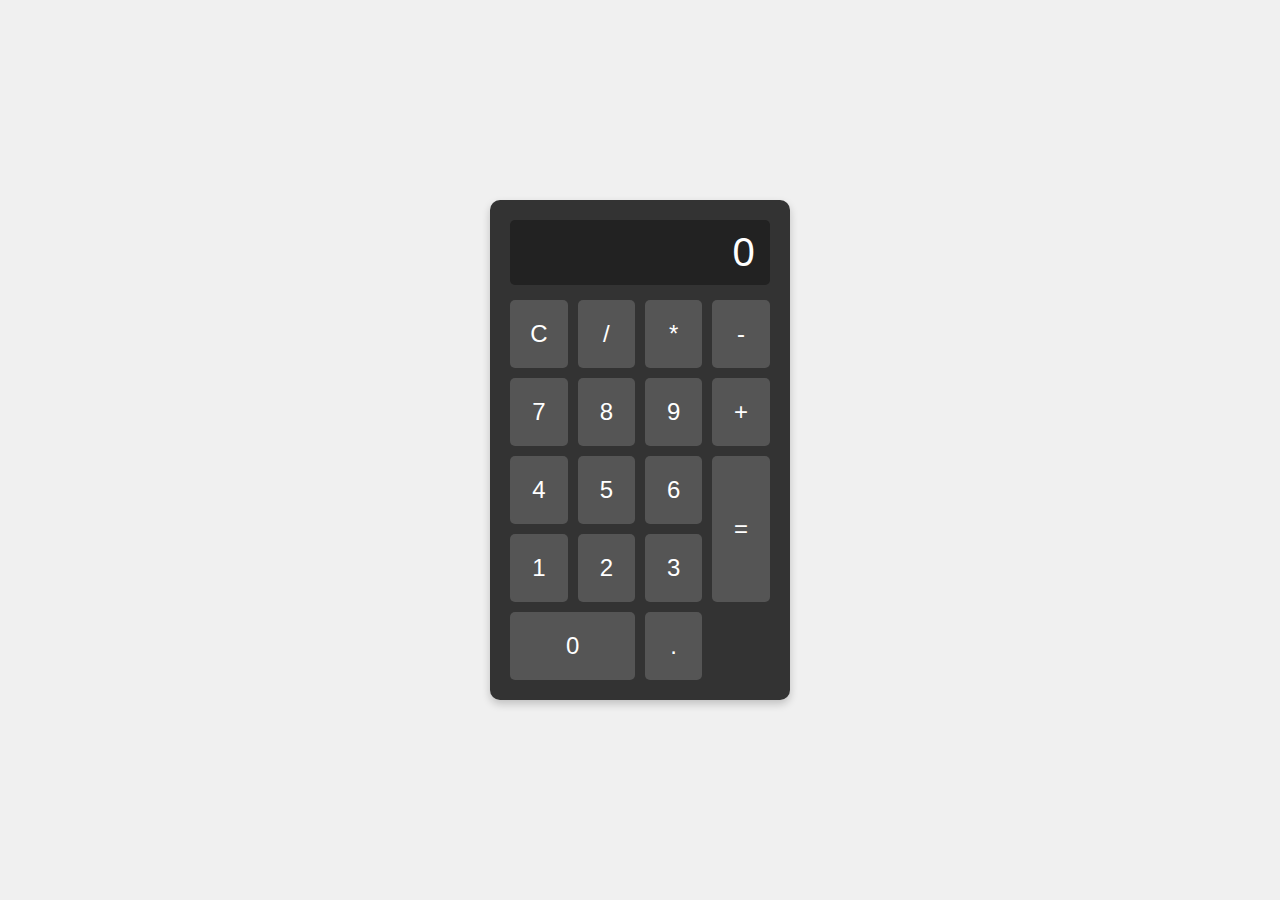
<file: calculator/index.html>
<!DOCTYPE html>
<html lang="en">
<head>
    <meta charset="UTF-8">
    <meta name="viewport" content="width=device-width, initial-scale=1.0">
    <title>Simple Calculator</title>
    <link rel="stylesheet" href="style.css">
</head>
<body>

<div class="calculator-container">
    <div class="display">0</div>
    <div class="buttons-grid">
        <button class="clear">C</button>
        <button class="operator">/</button>
        <button class="operator">*</button>
        <button class="operator">-</button>
        <button>7</button>
        <button>8</button>
        <button>9</button>
        <button class="operator">+</button>
        <button>4</button>
        <button>5</button>
        <button>6</button>
        <button class="equal-sign">=</button>
        <button>1</button>
        <button>2</button>
        <button>3</button>
        <button class="zero-btn">0</button>
        <button class="decimal">.</button>
    </div>
</div>

<script src="script.js"></script>
</body>
</html>
</file>
<file: calculator/style.css>
body {
    background-color: #f0f0f0;
    display: flex;
    justify-content: center;
    align-items: center;
    height: 100vh;
    margin: 0;
    font-family: Arial, sans-serif;
}

.calculator-container {
    background-color: #333;
    border-radius: 10px;
    padding: 20px;
    box-shadow: 0 4px 8px rgba(0,0,0,0.2);
}

.display {
    background-color: #222;
    color: #fff;
    font-size: 2.5em;
    text-align: right;
    padding: 10px 15px;
    border-radius: 5px;
    margin-bottom: 15px;
}

.buttons-grid {
    display: grid;
    grid-template-columns: repeat(4, 1fr);
    grid-gap: 10px;
}

.buttons-grid button {
    background-color: #555;
    color: #fff;
    border: none;
    padding: 20px;
    font-size: 1.5em;
    border-radius: 5px;
    cursor: pointer;
    transition: background-color 0.2s;
}

.buttons-grid button:hover {
    background-color: #777;
}

.equal-sign {
    background-color: #ff9900;
    grid-row: span 2;
    grid-column: 4 / 5;
}

.equal-sign:hover {
    background-color: #ffaa33;
}

.clear {
    background-color: #d9534f;
    grid-column: span 1;
}

.zero-btn {
    grid-column: span 2;
}
</file>
